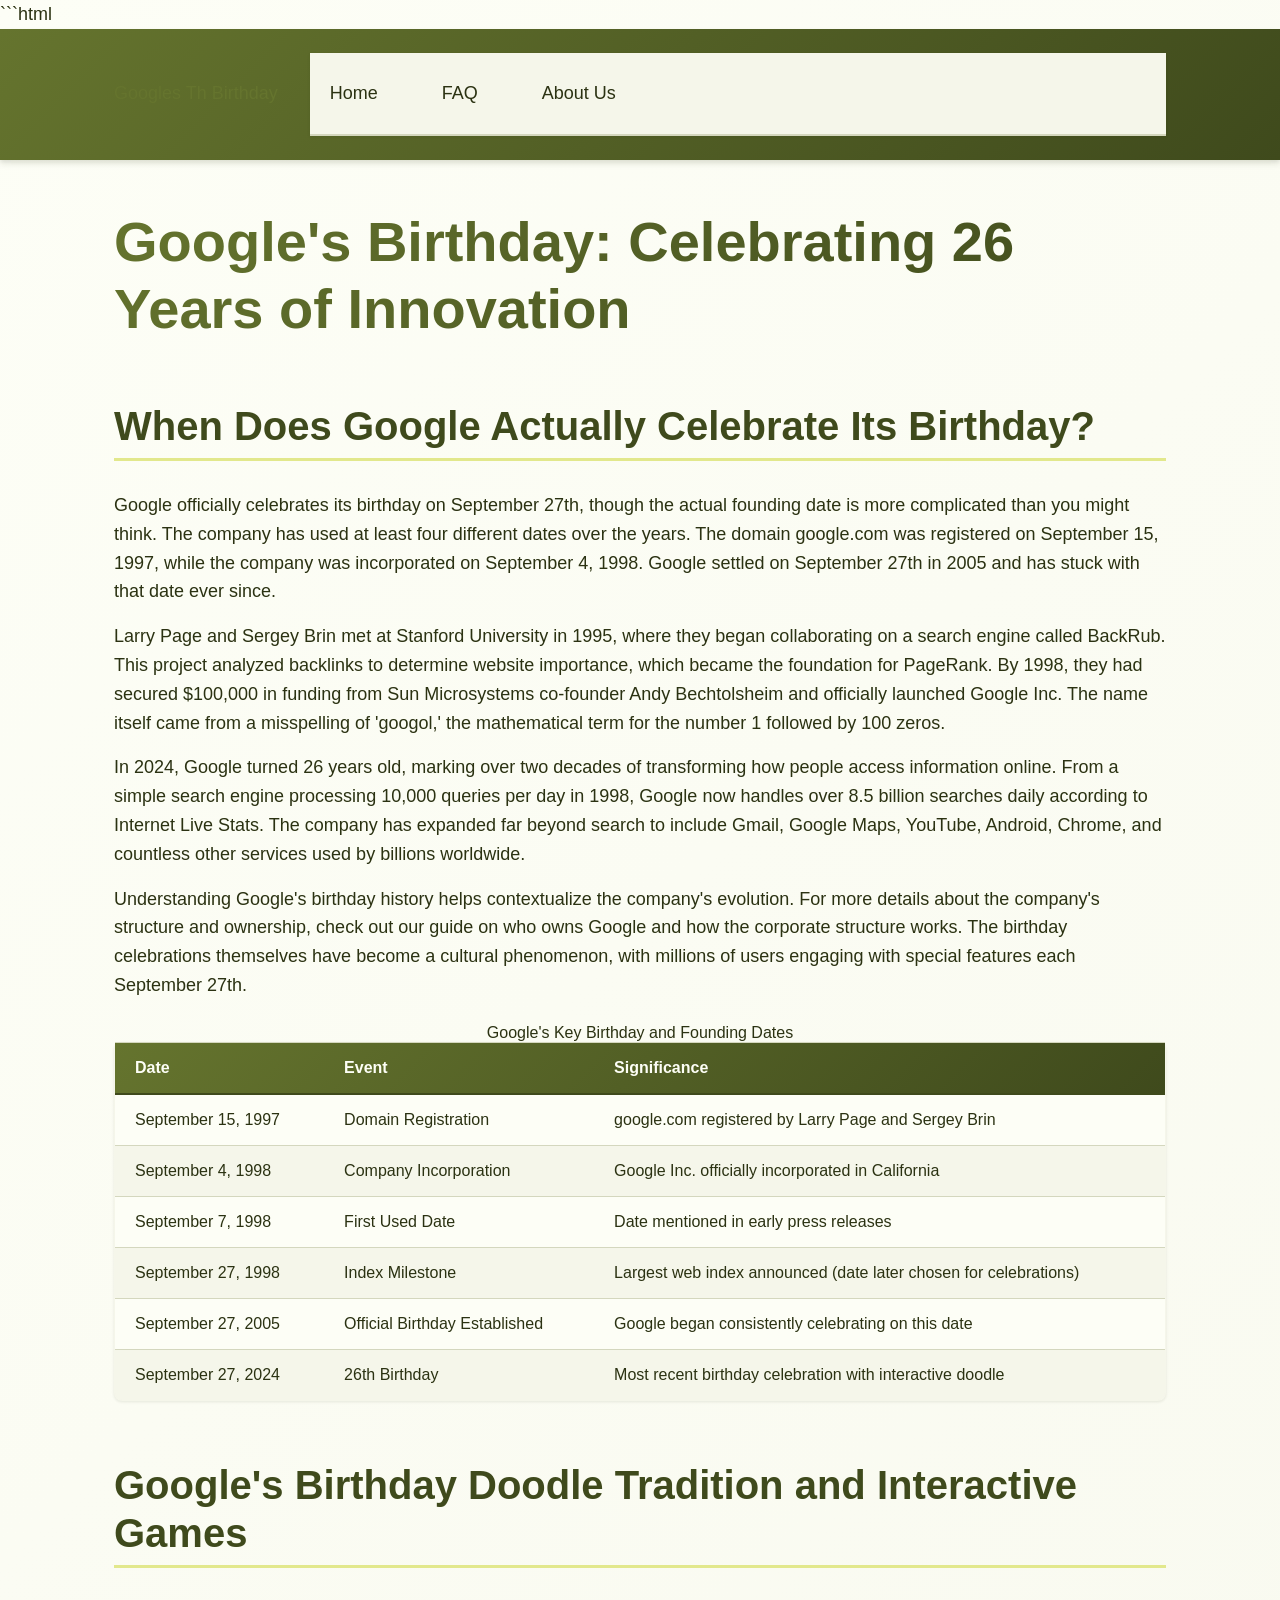
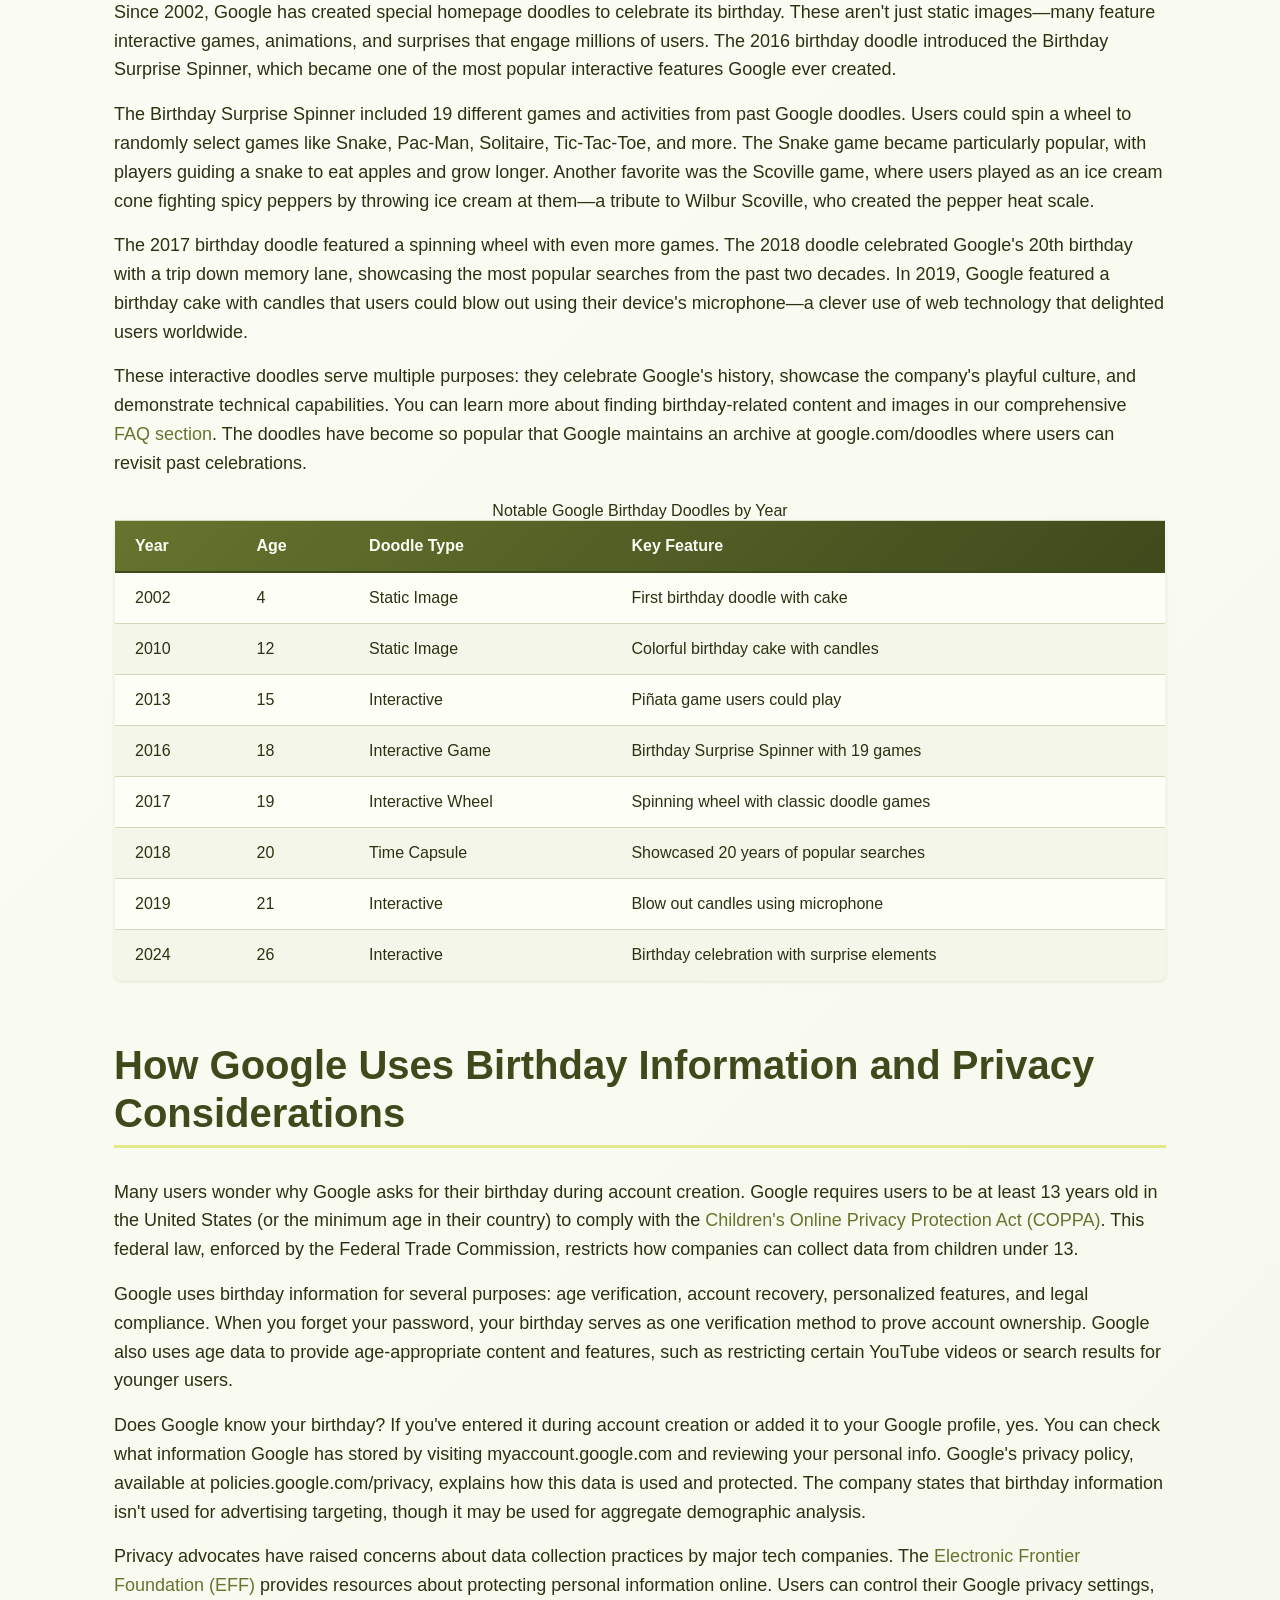
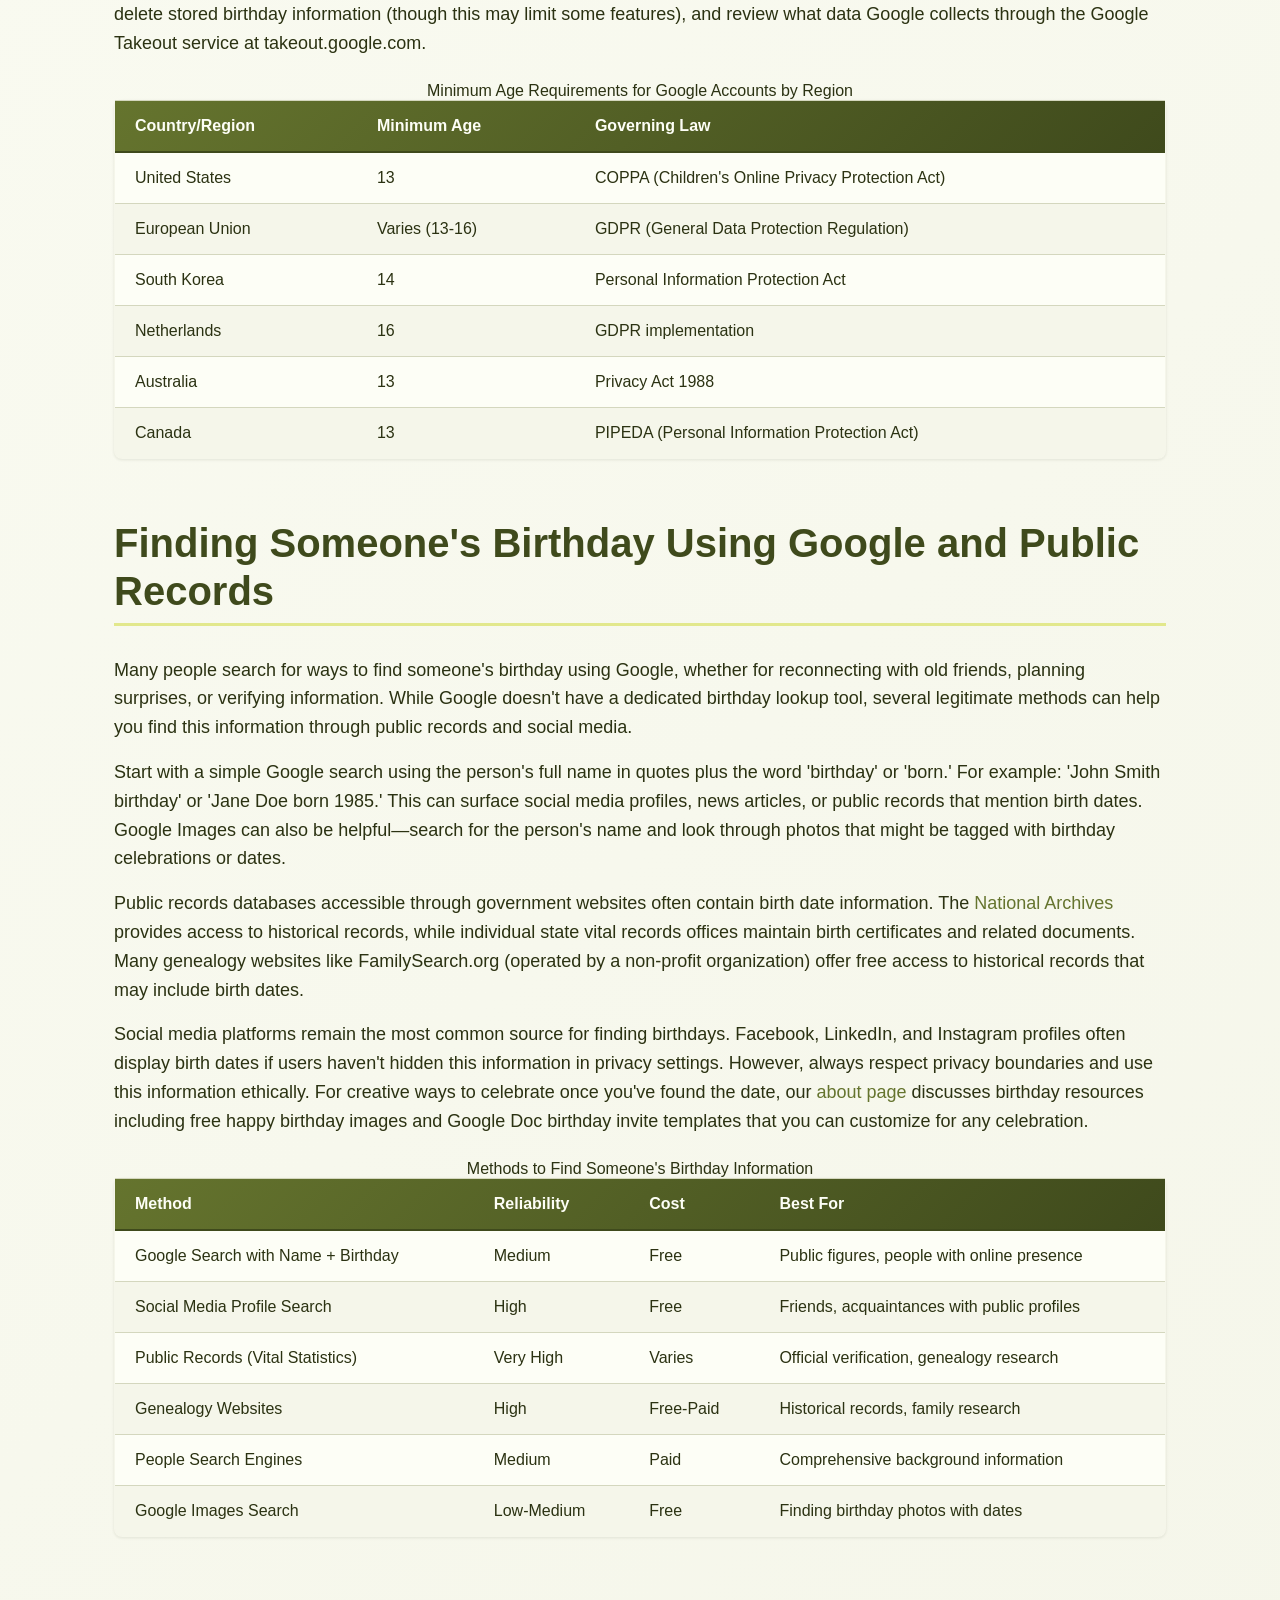
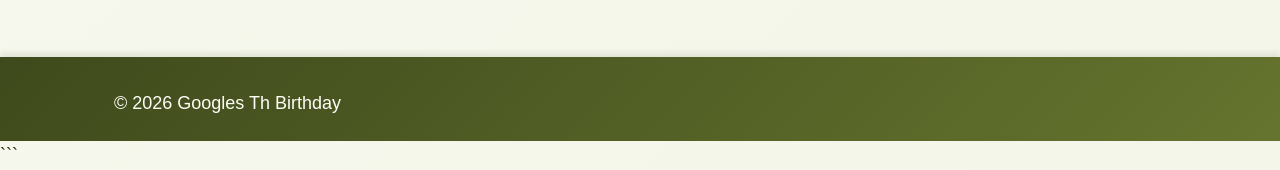
<file: index.html>
```html
<!DOCTYPE html>
<html lang="en-US">
<head><script>if(location.hostname==="googlesthbirthday-xyz.pages.dev"){location.replace("https://googlesthbirthday.xyz"+location.pathname+location.search)}</script>
<meta charset="UTF-8">
<meta name="viewport" content="width=device-width, initial-scale=1.0">
<title>Google's Birthday: History, Doodles & Celebration Guide</title>
<meta name="description" content="Discover when Google celebrates its birthday, explore iconic birthday doodles, and learn about the company's 26-year journey from Stanford project to tech giant.">
<link rel="canonical" href="https://googlesthbirthday.xyz/">
<link rel="stylesheet" href="style.css">
<meta property="og:title" content="Google's Birthday: History, Doodles & Celebration Guide">
<meta property="og:description" content="Discover when Google celebrates its birthday, explore iconic birthday doodles, and learn about the company's 26-year journey from Stanford project to tech giant.">
<meta property="og:url" content="https://googlesthbirthday.xyz/">
<meta property="og:type" content="website">
<meta name="twitter:card" content="summary_large_image">
<meta name="twitter:title" content="Google's Birthday: History, Doodles & Celebration Guide">
<meta name="twitter:description" content="Discover when Google celebrates its birthday, explore iconic birthday doodles, and learn about the company's 26-year journey from Stanford project to tech giant.">
<script type="application/ld+json">
{
  "@context": "https://schema.org",
  "@type": "Organization",
  "name": "Googles Th Birthday",
  "url": "https://googlesthbirthday.xyz"
}
</script>
</head>
<body>
<header class="site-header">
<div class="container">
<a href="/">Googles Th Birthday</a>
<nav class="site-nav">
<ul>
<li><a href="/" aria-current="page">Home</a></li>
<li><a href="/faq">FAQ</a></li>
<li><a href="/about-us">About Us</a></li>
</ul>
</nav>
</div>
</header>
<main class="site-main">
<div class="container">
<h1>Google's Birthday: Celebrating 26 Years of Innovation</h1>
<section>
<h2>When Does Google Actually Celebrate Its Birthday?</h2>
<p>Google officially celebrates its birthday on September 27th, though the actual founding date is more complicated than you might think. The company has used at least four different dates over the years. The domain google.com was registered on September 15, 1997, while the company was incorporated on September 4, 1998. Google settled on September 27th in 2005 and has stuck with that date ever since.</p>
<p>Larry Page and Sergey Brin met at Stanford University in 1995, where they began collaborating on a search engine called BackRub. This project analyzed backlinks to determine website importance, which became the foundation for PageRank. By 1998, they had secured $100,000 in funding from Sun Microsystems co-founder Andy Bechtolsheim and officially launched Google Inc. The name itself came from a misspelling of 'googol,' the mathematical term for the number 1 followed by 100 zeros.</p>
<p>In 2024, Google turned 26 years old, marking over two decades of transforming how people access information online. From a simple search engine processing 10,000 queries per day in 1998, Google now handles over 8.5 billion searches daily according to Internet Live Stats. The company has expanded far beyond search to include Gmail, Google Maps, YouTube, Android, Chrome, and countless other services used by billions worldwide.</p>
<p>Understanding Google's birthday history helps contextualize the company's evolution. For more details about the company's structure and ownership, check out our guide on who owns Google and how the corporate structure works. The birthday celebrations themselves have become a cultural phenomenon, with millions of users engaging with special features each September 27th.</p>
<table>
<caption>Google's Key Birthday and Founding Dates</caption>
<thead>
<tr>
<th>Date</th>
<th>Event</th>
<th>Significance</th>
</tr>
</thead>
<tbody>
<tr>
<td>September 15, 1997</td>
<td>Domain Registration</td>
<td>google.com registered by Larry Page and Sergey Brin</td>
</tr>
<tr>
<td>September 4, 1998</td>
<td>Company Incorporation</td>
<td>Google Inc. officially incorporated in California</td>
</tr>
<tr>
<td>September 7, 1998</td>
<td>First Used Date</td>
<td>Date mentioned in early press releases</td>
</tr>
<tr>
<td>September 27, 1998</td>
<td>Index Milestone</td>
<td>Largest web index announced (date later chosen for celebrations)</td>
</tr>
<tr>
<td>September 27, 2005</td>
<td>Official Birthday Established</td>
<td>Google began consistently celebrating on this date</td>
</tr>
<tr>
<td>September 27, 2024</td>
<td>26th Birthday</td>
<td>Most recent birthday celebration with interactive doodle</td>
</tr>
</tbody>
</table>
</section>
<section>
<h2>Google's Birthday Doodle Tradition and Interactive Games</h2>
<p>Since 2002, Google has created special homepage doodles to celebrate its birthday. These aren't just static images—many feature interactive games, animations, and surprises that engage millions of users. The 2016 birthday doodle introduced the Birthday Surprise Spinner, which became one of the most popular interactive features Google ever created.</p>
<p>The Birthday Surprise Spinner included 19 different games and activities from past Google doodles. Users could spin a wheel to randomly select games like Snake, Pac-Man, Solitaire, Tic-Tac-Toe, and more. The Snake game became particularly popular, with players guiding a snake to eat apples and grow longer. Another favorite was the Scoville game, where users played as an ice cream cone fighting spicy peppers by throwing ice cream at them—a tribute to Wilbur Scoville, who created the pepper heat scale.</p>
<p>The 2017 birthday doodle featured a spinning wheel with even more games. The 2018 doodle celebrated Google's 20th birthday with a trip down memory lane, showcasing the most popular searches from the past two decades. In 2019, Google featured a birthday cake with candles that users could blow out using their device's microphone—a clever use of web technology that delighted users worldwide.</p>
<p>These interactive doodles serve multiple purposes: they celebrate Google's history, showcase the company's playful culture, and demonstrate technical capabilities. You can learn more about finding birthday-related content and images in our comprehensive <a href="/faq">FAQ section</a>. The doodles have become so popular that Google maintains an archive at google.com/doodles where users can revisit past celebrations.</p>
<table>
<caption>Notable Google Birthday Doodles by Year</caption>
<thead>
<tr>
<th>Year</th>
<th>Age</th>
<th>Doodle Type</th>
<th>Key Feature</th>
</tr>
</thead>
<tbody>
<tr>
<td>2002</td>
<td>4</td>
<td>Static Image</td>
<td>First birthday doodle with cake</td>
</tr>
<tr>
<td>2010</td>
<td>12</td>
<td>Static Image</td>
<td>Colorful birthday cake with candles</td>
</tr>
<tr>
<td>2013</td>
<td>15</td>
<td>Interactive</td>
<td>Piñata game users could play</td>
</tr>
<tr>
<td>2016</td>
<td>18</td>
<td>Interactive Game</td>
<td>Birthday Surprise Spinner with 19 games</td>
</tr>
<tr>
<td>2017</td>
<td>19</td>
<td>Interactive Wheel</td>
<td>Spinning wheel with classic doodle games</td>
</tr>
<tr>
<td>2018</td>
<td>20</td>
<td>Time Capsule</td>
<td>Showcased 20 years of popular searches</td>
</tr>
<tr>
<td>2019</td>
<td>21</td>
<td>Interactive</td>
<td>Blow out candles using microphone</td>
</tr>
<tr>
<td>2024</td>
<td>26</td>
<td>Interactive</td>
<td>Birthday celebration with surprise elements</td>
</tr>
</tbody>
</table>
</section>
<section>
<h2>How Google Uses Birthday Information and Privacy Considerations</h2>
<p>Many users wonder why Google asks for their birthday during account creation. Google requires users to be at least 13 years old in the United States (or the minimum age in their country) to comply with the <a href="https://www.ftc.gov/legal-library/browse/rules/childrens-online-privacy-protection-rule-coppa" rel="noopener noreferrer" target="_blank">Children's Online Privacy Protection Act (COPPA)</a>. This federal law, enforced by the Federal Trade Commission, restricts how companies can collect data from children under 13.</p>
<p>Google uses birthday information for several purposes: age verification, account recovery, personalized features, and legal compliance. When you forget your password, your birthday serves as one verification method to prove account ownership. Google also uses age data to provide age-appropriate content and features, such as restricting certain YouTube videos or search results for younger users.</p>
<p>Does Google know your birthday? If you've entered it during account creation or added it to your Google profile, yes. You can check what information Google has stored by visiting myaccount.google.com and reviewing your personal info. Google's privacy policy, available at policies.google.com/privacy, explains how this data is used and protected. The company states that birthday information isn't used for advertising targeting, though it may be used for aggregate demographic analysis.</p>
<p>Privacy advocates have raised concerns about data collection practices by major tech companies. The <a href="https://www.eff.org/" rel="noopener noreferrer" target="_blank">Electronic Frontier Foundation (EFF)</a> provides resources about protecting personal information online. Users can control their Google privacy settings, delete stored birthday information (though this may limit some features), and review what data Google collects through the Google Takeout service at takeout.google.com.</p>
<table>
<caption>Minimum Age Requirements for Google Accounts by Region</caption>
<thead>
<tr>
<th>Country/Region</th>
<th>Minimum Age</th>
<th>Governing Law</th>
</tr>
</thead>
<tbody>
<tr>
<td>United States</td>
<td>13</td>
<td>COPPA (Children's Online Privacy Protection Act)</td>
</tr>
<tr>
<td>European Union</td>
<td>Varies (13-16)</td>
<td>GDPR (General Data Protection Regulation)</td>
</tr>
<tr>
<td>South Korea</td>
<td>14</td>
<td>Personal Information Protection Act</td>
</tr>
<tr>
<td>Netherlands</td>
<td>16</td>
<td>GDPR implementation</td>
</tr>
<tr>
<td>Australia</td>
<td>13</td>
<td>Privacy Act 1988</td>
</tr>
<tr>
<td>Canada</td>
<td>13</td>
<td>PIPEDA (Personal Information Protection Act)</td>
</tr>
</tbody>
</table>
</section>
<section>
<h2>Finding Someone's Birthday Using Google and Public Records</h2>
<p>Many people search for ways to find someone's birthday using Google, whether for reconnecting with old friends, planning surprises, or verifying information. While Google doesn't have a dedicated birthday lookup tool, several legitimate methods can help you find this information through public records and social media.</p>
<p>Start with a simple Google search using the person's full name in quotes plus the word 'birthday' or 'born.' For example: 'John Smith birthday' or 'Jane Doe born 1985.' This can surface social media profiles, news articles, or public records that mention birth dates. Google Images can also be helpful—search for the person's name and look through photos that might be tagged with birthday celebrations or dates.</p>
<p>Public records databases accessible through government websites often contain birth date information. The <a href="https://www.archives.gov/" rel="noopener noreferrer" target="_blank">National Archives</a> provides access to historical records, while individual state vital records offices maintain birth certificates and related documents. Many genealogy websites like FamilySearch.org (operated by a non-profit organization) offer free access to historical records that may include birth dates.</p>
<p>Social media platforms remain the most common source for finding birthdays. Facebook, LinkedIn, and Instagram profiles often display birth dates if users haven't hidden this information in privacy settings. However, always respect privacy boundaries and use this information ethically. For creative ways to celebrate once you've found the date, our <a href="/about-us">about page</a> discusses birthday resources including free happy birthday images and Google Doc birthday invite templates that you can customize for any celebration.</p>
<table>
<caption>Methods to Find Someone's Birthday Information</caption>
<thead>
<tr>
<th>Method</th>
<th>Reliability</th>
<th>Cost</th>
<th>Best For</th>
</tr>
</thead>
<tbody>
<tr>
<td>Google Search with Name + Birthday</td>
<td>Medium</td>
<td>Free</td>
<td>Public figures, people with online presence</td>
</tr>
<tr>
<td>Social Media Profile Search</td>
<td>High</td>
<td>Free</td>
<td>Friends, acquaintances with public profiles</td>
</tr>
<tr>
<td>Public Records (Vital Statistics)</td>
<td>Very High</td>
<td>Varies</td>
<td>Official verification, genealogy research</td>
</tr>
<tr>
<td>Genealogy Websites</td>
<td>High</td>
<td>Free-Paid</td>
<td>Historical records, family research</td>
</tr>
<tr>
<td>People Search Engines</td>
<td>Medium</td>
<td>Paid</td>
<td>Comprehensive background information</td>
</tr>
<tr>
<td>Google Images Search</td>
<td>Low-Medium</td>
<td>Free</td>
<td>Finding birthday photos with dates</td>
</tr>
</tbody>
</table>
</section>
</div>
</main>
<footer class="site-footer">
<div class="container">
<p>&copy; 2026 Googles Th Birthday</p>
</div>
</footer>
</body>
</html>
```
</file>
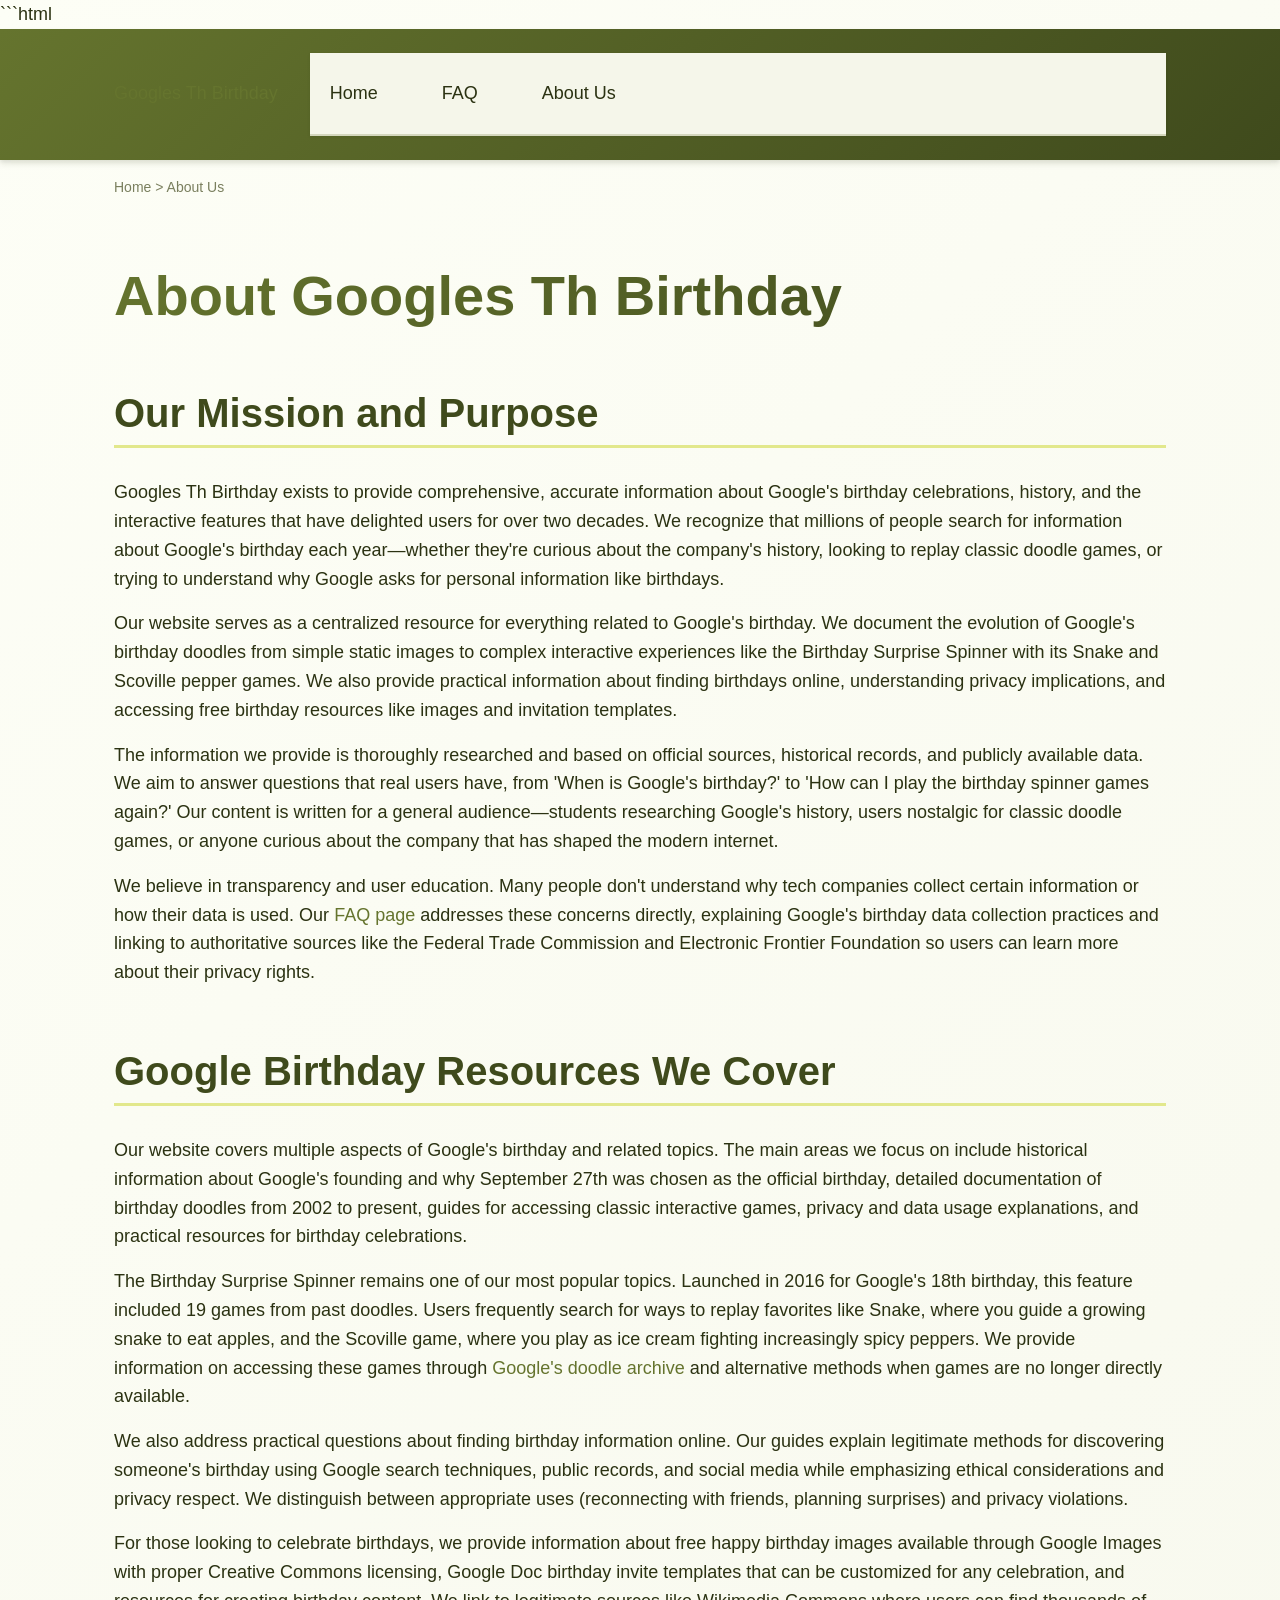
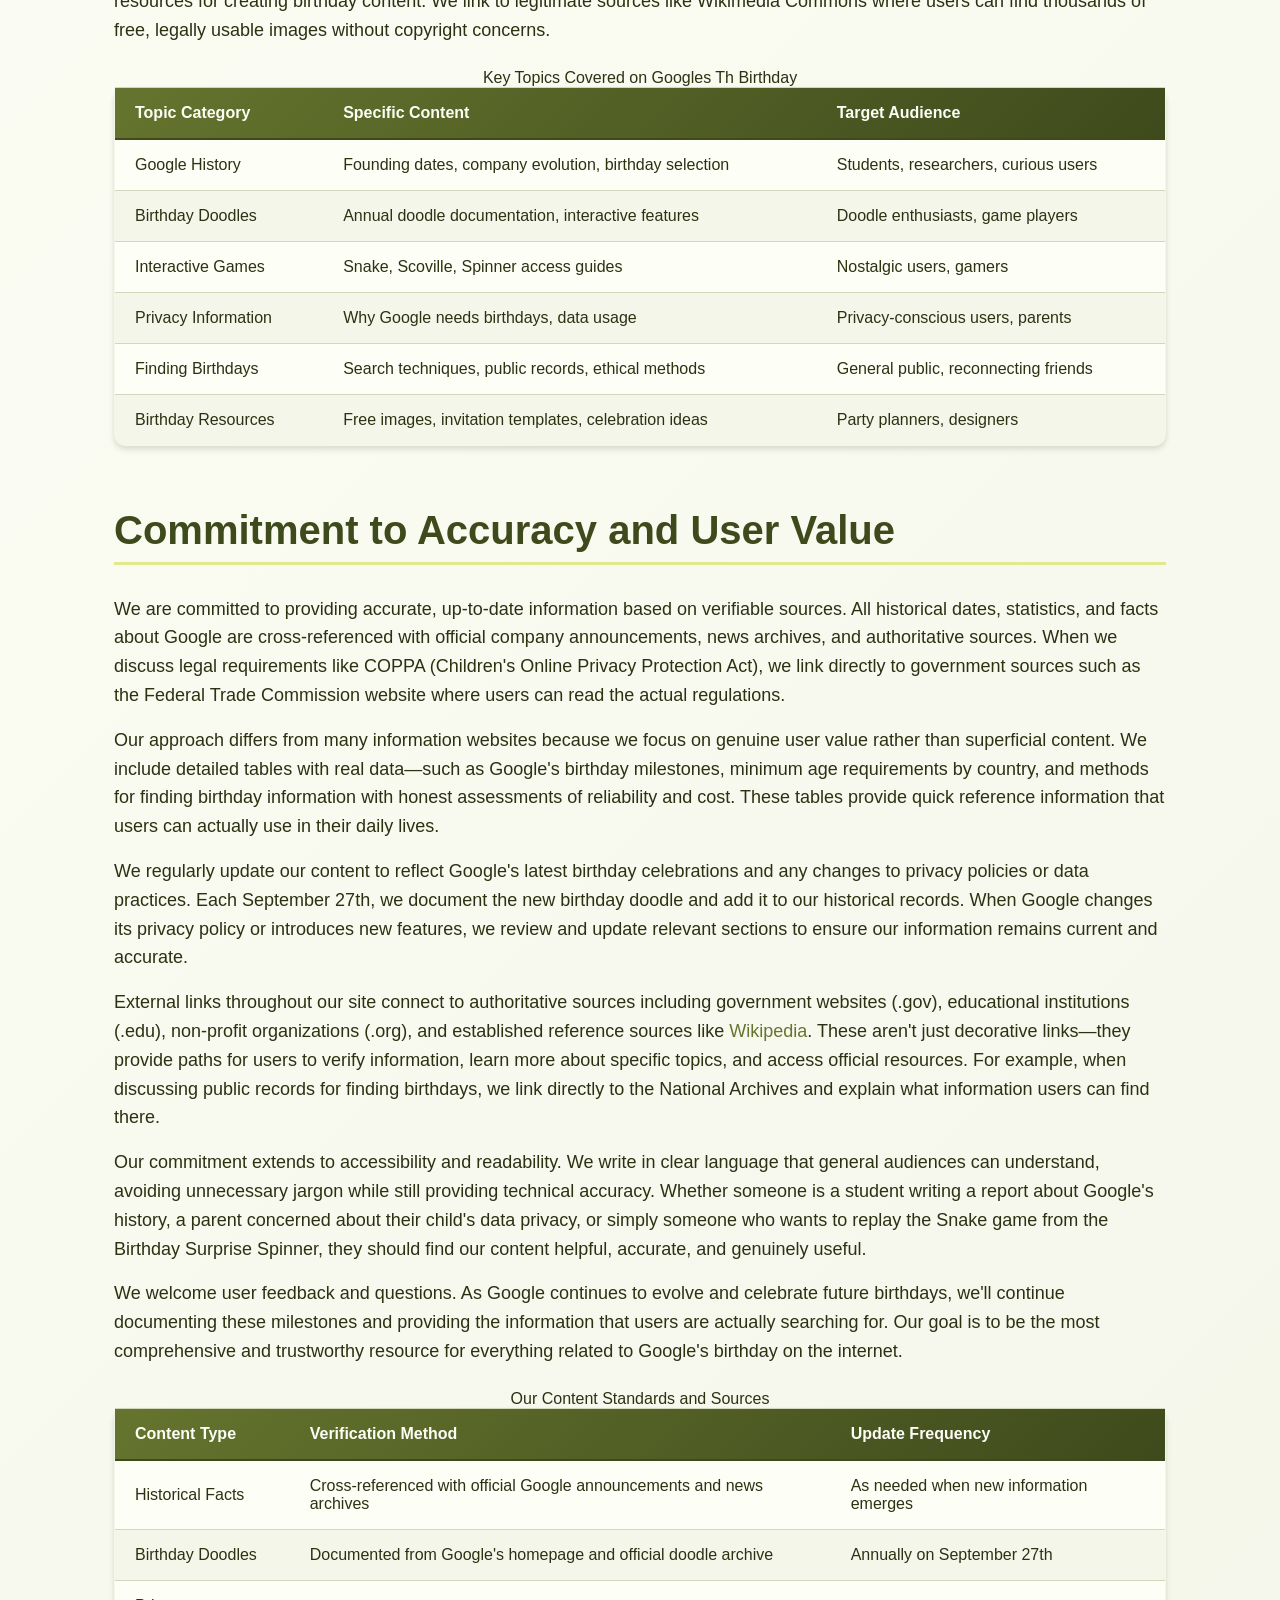
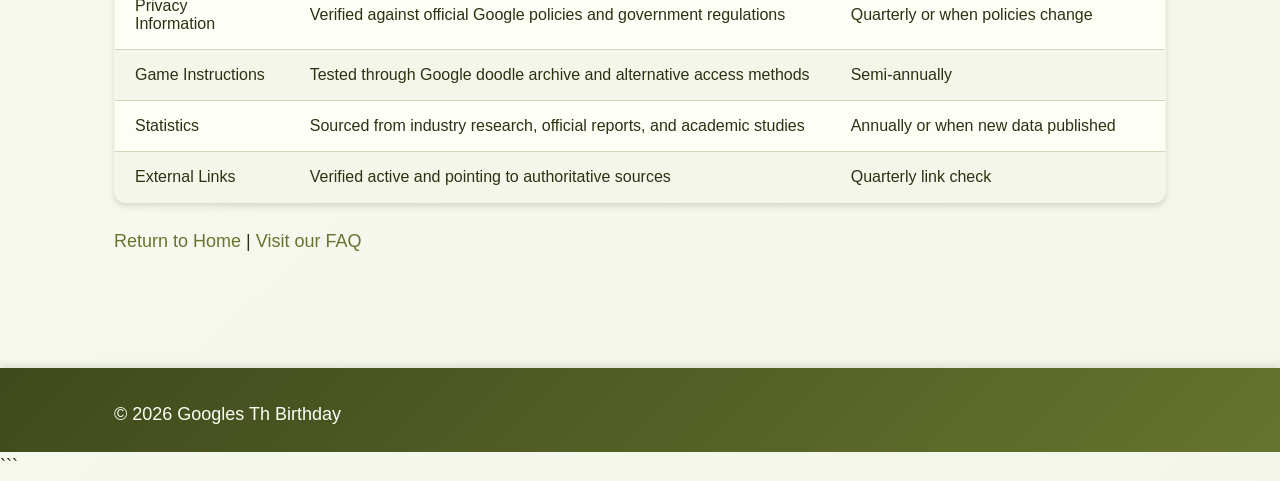
<file: about-us.html>
```html
<!DOCTYPE html>
<html lang="en-US">
<head><script>if(location.hostname==="googlesthbirthday-xyz.pages.dev"){location.replace("https://googlesthbirthday.xyz"+location.pathname+location.search)}</script>
<meta charset="UTF-8">
<meta name="viewport" content="width=device-width, initial-scale=1.0">
<title>About Googles Th Birthday - Your Google Birthday Resource</title>
<meta name="description" content="Learn about our mission to provide comprehensive information on Google's birthday celebrations, doodles, games, and related resources for users worldwide.">
<link rel="canonical" href="https://googlesthbirthday.xyz/about-us">
<link rel="stylesheet" href="style.css">
</head>
<body>
<header class="site-header">
<div class="container">
<a href="/">Googles Th Birthday</a>
<nav class="site-nav">
<ul>
<li><a href="/">Home</a></li>
<li><a href="/faq">FAQ</a></li>
<li><a href="/about-us" aria-current="page">About Us</a></li>
</ul>
</nav>
</div>
</header>

<nav class="breadcrumbs">
<div class="container">
<a href="/">Home</a> > About Us
</div>
</nav>

<main class="site-main">
<div class="container">
<h1>About Googles Th Birthday</h1>

<section>
<h2>Our Mission and Purpose</h2>
<p>Googles Th Birthday exists to provide comprehensive, accurate information about Google's birthday celebrations, history, and the interactive features that have delighted users for over two decades. We recognize that millions of people search for information about Google's birthday each year—whether they're curious about the company's history, looking to replay classic doodle games, or trying to understand why Google asks for personal information like birthdays.</p>
<p>Our website serves as a centralized resource for everything related to Google's birthday. We document the evolution of Google's birthday doodles from simple static images to complex interactive experiences like the Birthday Surprise Spinner with its Snake and Scoville pepper games. We also provide practical information about finding birthdays online, understanding privacy implications, and accessing free birthday resources like images and invitation templates.</p>
<p>The information we provide is thoroughly researched and based on official sources, historical records, and publicly available data. We aim to answer questions that real users have, from 'When is Google's birthday?' to 'How can I play the birthday spinner games again?' Our content is written for a general audience—students researching Google's history, users nostalgic for classic doodle games, or anyone curious about the company that has shaped the modern internet.</p>
<p>We believe in transparency and user education. Many people don't understand why tech companies collect certain information or how their data is used. Our <a href="/faq">FAQ page</a> addresses these concerns directly, explaining Google's birthday data collection practices and linking to authoritative sources like the Federal Trade Commission and Electronic Frontier Foundation so users can learn more about their privacy rights.</p>
</section>

<section>
<h2>Google Birthday Resources We Cover</h2>
<p>Our website covers multiple aspects of Google's birthday and related topics. The main areas we focus on include historical information about Google's founding and why September 27th was chosen as the official birthday, detailed documentation of birthday doodles from 2002 to present, guides for accessing classic interactive games, privacy and data usage explanations, and practical resources for birthday celebrations.</p>
<p>The Birthday Surprise Spinner remains one of our most popular topics. Launched in 2016 for Google's 18th birthday, this feature included 19 games from past doodles. Users frequently search for ways to replay favorites like Snake, where you guide a growing snake to eat apples, and the Scoville game, where you play as ice cream fighting increasingly spicy peppers. We provide information on accessing these games through <a href="https://www.google.com/doodles">Google's doodle archive</a> and alternative methods when games are no longer directly available.</p>
<p>We also address practical questions about finding birthday information online. Our guides explain legitimate methods for discovering someone's birthday using Google search techniques, public records, and social media while emphasizing ethical considerations and privacy respect. We distinguish between appropriate uses (reconnecting with friends, planning surprises) and privacy violations.</p>
<p>For those looking to celebrate birthdays, we provide information about free happy birthday images available through Google Images with proper Creative Commons licensing, Google Doc birthday invite templates that can be customized for any celebration, and resources for creating birthday content. We link to legitimate sources like Wikimedia Commons where users can find thousands of free, legally usable images without copyright concerns.</p>

<table class="card">
<caption>Key Topics Covered on Googles Th Birthday</caption>
<thead>
<tr>
<th>Topic Category</th>
<th>Specific Content</th>
<th>Target Audience</th>
</tr>
</thead>
<tbody>
<tr>
<td>Google History</td>
<td>Founding dates, company evolution, birthday selection</td>
<td>Students, researchers, curious users</td>
</tr>
<tr>
<td>Birthday Doodles</td>
<td>Annual doodle documentation, interactive features</td>
<td>Doodle enthusiasts, game players</td>
</tr>
<tr>
<td>Interactive Games</td>
<td>Snake, Scoville, Spinner access guides</td>
<td>Nostalgic users, gamers</td>
</tr>
<tr>
<td>Privacy Information</td>
<td>Why Google needs birthdays, data usage</td>
<td>Privacy-conscious users, parents</td>
</tr>
<tr>
<td>Finding Birthdays</td>
<td>Search techniques, public records, ethical methods</td>
<td>General public, reconnecting friends</td>
</tr>
<tr>
<td>Birthday Resources</td>
<td>Free images, invitation templates, celebration ideas</td>
<td>Party planners, designers</td>
</tr>
</tbody>
</table>
</section>

<section>
<h2>Commitment to Accuracy and User Value</h2>
<p>We are committed to providing accurate, up-to-date information based on verifiable sources. All historical dates, statistics, and facts about Google are cross-referenced with official company announcements, news archives, and authoritative sources. When we discuss legal requirements like COPPA (Children's Online Privacy Protection Act), we link directly to government sources such as the Federal Trade Commission website where users can read the actual regulations.</p>
<p>Our approach differs from many information websites because we focus on genuine user value rather than superficial content. We include detailed tables with real data—such as Google's birthday milestones, minimum age requirements by country, and methods for finding birthday information with honest assessments of reliability and cost. These tables provide quick reference information that users can actually use in their daily lives.</p>
<p>We regularly update our content to reflect Google's latest birthday celebrations and any changes to privacy policies or data practices. Each September 27th, we document the new birthday doodle and add it to our historical records. When Google changes its privacy policy or introduces new features, we review and update relevant sections to ensure our information remains current and accurate.</p>
<p>External links throughout our site connect to authoritative sources including government websites (.gov), educational institutions (.edu), non-profit organizations (.org), and established reference sources like <a href="https://en.wikipedia.org/wiki/Google">Wikipedia</a>. These aren't just decorative links—they provide paths for users to verify information, learn more about specific topics, and access official resources. For example, when discussing public records for finding birthdays, we link directly to the National Archives and explain what information users can find there.</p>
<p>Our commitment extends to accessibility and readability. We write in clear language that general audiences can understand, avoiding unnecessary jargon while still providing technical accuracy. Whether someone is a student writing a report about Google's history, a parent concerned about their child's data privacy, or simply someone who wants to replay the Snake game from the Birthday Surprise Spinner, they should find our content helpful, accurate, and genuinely useful.</p>
<p>We welcome user feedback and questions. As Google continues to evolve and celebrate future birthdays, we'll continue documenting these milestones and providing the information that users are actually searching for. Our goal is to be the most comprehensive and trustworthy resource for everything related to Google's birthday on the internet.</p>

<table class="card">
<caption>Our Content Standards and Sources</caption>
<thead>
<tr>
<th>Content Type</th>
<th>Verification Method</th>
<th>Update Frequency</th>
</tr>
</thead>
<tbody>
<tr>
<td>Historical Facts</td>
<td>Cross-referenced with official Google announcements and news archives</td>
<td>As needed when new information emerges</td>
</tr>
<tr>
<td>Birthday Doodles</td>
<td>Documented from Google's homepage and official doodle archive</td>
<td>Annually on September 27th</td>
</tr>
<tr>
<td>Privacy Information</td>
<td>Verified against official Google policies and government regulations</td>
<td>Quarterly or when policies change</td>
</tr>
<tr>
<td>Game Instructions</td>
<td>Tested through Google doodle archive and alternative access methods</td>
<td>Semi-annually</td>
</tr>
<tr>
<td>Statistics</td>
<td>Sourced from industry research, official reports, and academic studies</td>
<td>Annually or when new data published</td>
</tr>
<tr>
<td>External Links</td>
<td>Verified active and pointing to authoritative sources</td>
<td>Quarterly link check</td>
</tr>
</tbody>
</table>
</section>

<section>
<p><a href="/">Return to Home</a> | <a href="/faq">Visit our FAQ</a></p>
</section>
</div>
</main>

<footer class="site-footer">
<div class="container">
<p>&copy; 2026 Googles Th Birthday</p>
</div>
</footer>

<script type="application/ld+json">
{
  "@context": "https://schema.org",
  "@type": "AboutPage",
  "name": "About Googles Th Birthday",
  "description": "Learn about our mission to provide comprehensive information on Google's birthday celebrations, doodles, games, and related resources for users worldwide.",
  "url": "https://googlesthbirthday.xyz/about-us"
}
</script>
</body>
</html>
```
</file>
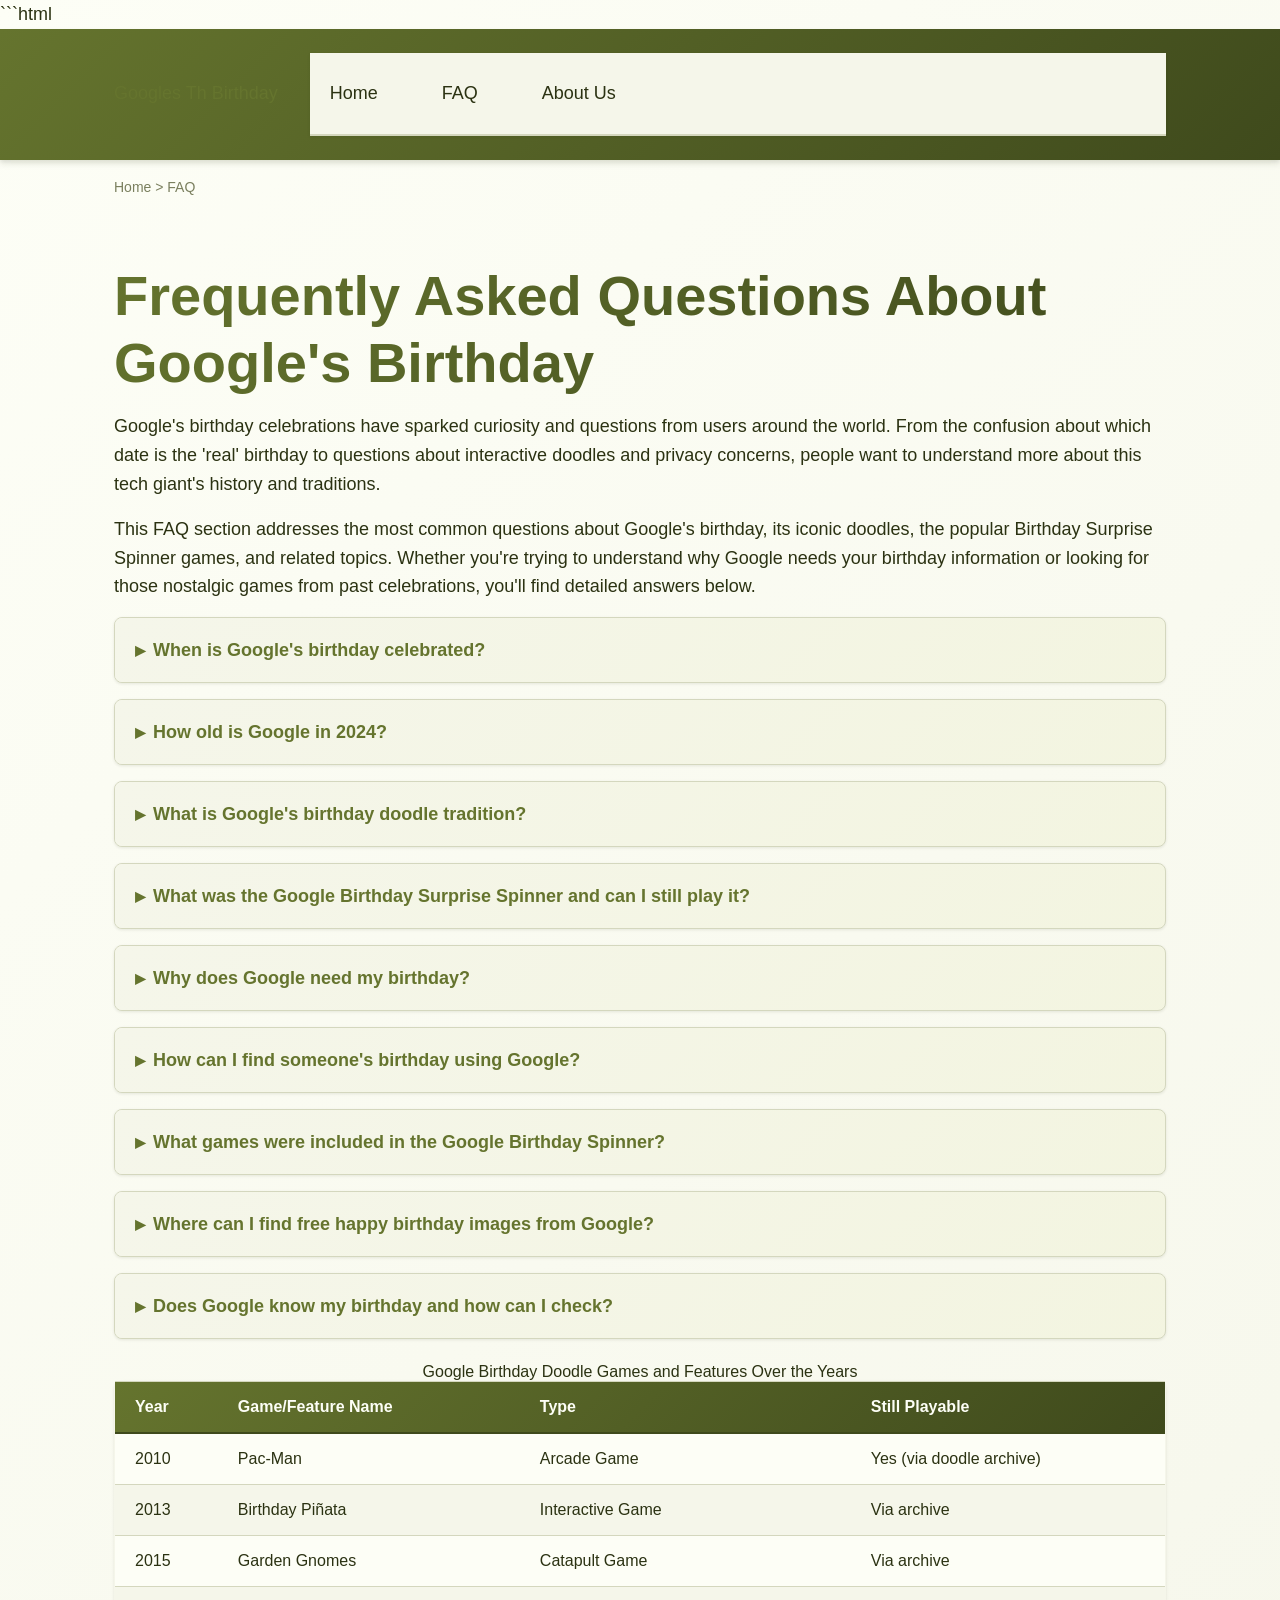
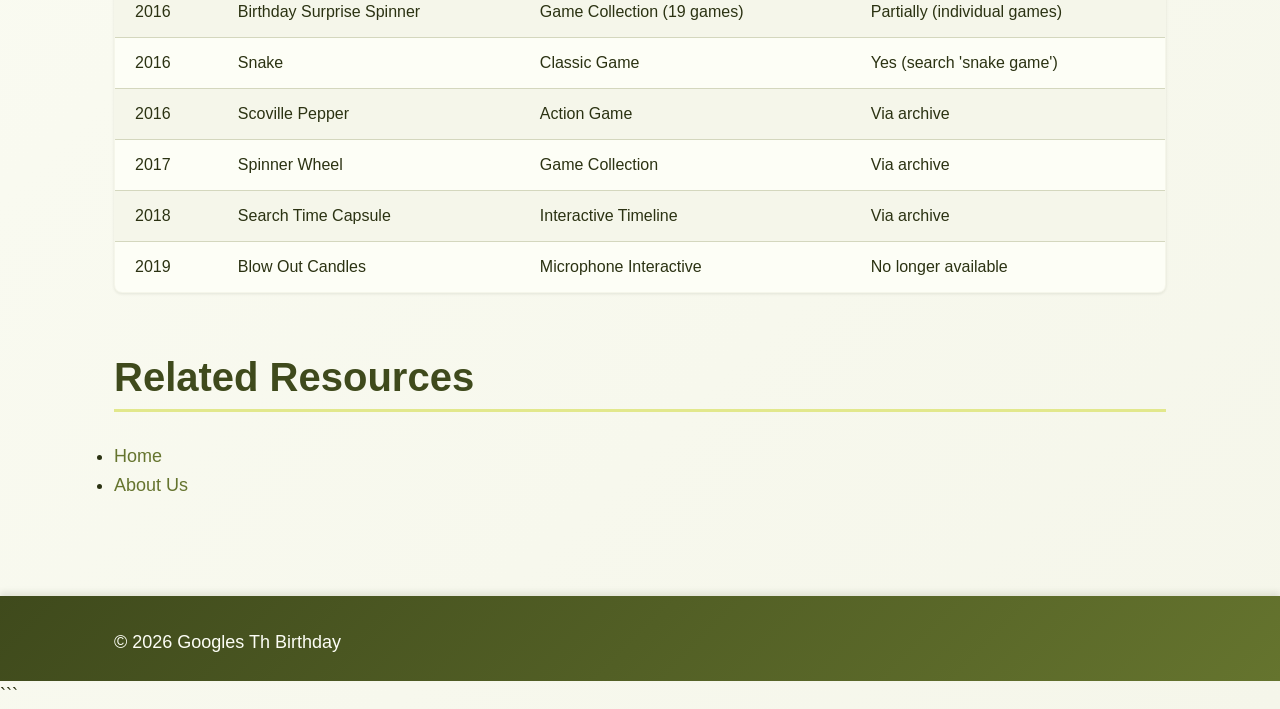
<file: faq.html>
```html
<!DOCTYPE html>
<html lang="en-US">
<head><script>if(location.hostname==="googlesthbirthday-xyz.pages.dev"){location.replace("https://googlesthbirthday.xyz"+location.pathname+location.search)}</script>
<meta charset="UTF-8">
<meta name="viewport" content="width=device-width, initial-scale=1.0">
<title>Google Birthday FAQ: Your Questions Answered</title>
<meta name="description" content="Get answers to common questions about Google's birthday, including celebration dates, interactive doodles, birthday surprise spinner games, and privacy information.">
<link rel="canonical" href="https://googlesthbirthday.xyz/faq">
<link rel="stylesheet" href="style.css">
</head>
<body>
<header class="site-header">
<div class="container">
<a href="/">Googles Th Birthday</a>
<nav class="site-nav">
<ul>
<li><a href="/">Home</a></li>
<li><a href="/faq" aria-current="page">FAQ</a></li>
<li><a href="/about-us">About Us</a></li>
</ul>
</nav>
</div>
</header>

<nav class="breadcrumbs">
<div class="container">
<a href="/">Home</a> > FAQ
</div>
</nav>

<main class="site-main">
<div class="container">
<h1>Frequently Asked Questions About Google's Birthday</h1>

<p>Google's birthday celebrations have sparked curiosity and questions from users around the world. From the confusion about which date is the 'real' birthday to questions about interactive doodles and privacy concerns, people want to understand more about this tech giant's history and traditions.</p>

<p>This FAQ section addresses the most common questions about Google's birthday, its iconic doodles, the popular Birthday Surprise Spinner games, and related topics. Whether you're trying to understand why Google needs your birthday information or looking for those nostalgic games from past celebrations, you'll find detailed answers below.</p>

<section>
<details>
<summary>When is Google's birthday celebrated?</summary>
<p>Google officially celebrates its birthday on September 27th each year. This date was chosen to commemorate when Google was incorporated in 1998. However, the actual founding timeline is more complex. The google.com domain was registered on September 15, 1997, and the company was incorporated on September 4, 1998. Google didn't settle on September 27th as its official birthday until 2005, and has consistently used this date ever since. The date corresponds to when Google announced it had indexed the largest number of web pages compared to any other search engine—a significant milestone that the company decided to commemorate annually.</p>
</details>

<details>
<summary>How old is Google in 2024?</summary>
<p>Google turned 26 years old in 2024. The company was founded by Larry Page and Sergey Brin in 1998 when they were Ph.D. students at Stanford University. What started as a research project called BackRub evolved into Google, which was incorporated on September 4, 1998. By September 27, 2024 (Google's chosen celebration date), the company had been operating for 26 years. During this time, Google has grown from a simple search engine handling about 10,000 queries per day to a multinational technology conglomerate processing over 8.5 billion searches daily and offering dozens of products used by billions of people worldwide.</p>
</details>

<details>
<summary>What is Google's birthday doodle tradition?</summary>
<p>Google creates special interactive doodles on its homepage to celebrate its birthday each September 27th. These doodles often feature games, animations, or other engaging elements for users to enjoy. The tradition began in 2002 with a simple birthday cake image and has evolved into increasingly sophisticated interactive experiences. Notable examples include the 2016 Birthday Surprise Spinner (featuring 19 classic games), the 2017 spinning wheel, the 2018 time capsule showcasing 20 years of searches, and the 2019 interactive candle-blowing experience using device microphones. These doodles serve multiple purposes: celebrating Google's history, showcasing technical innovation, and engaging users in playful ways that reflect the company's culture.</p>
</details>

<details>
<summary>What was the Google Birthday Surprise Spinner and can I still play it?</summary>
<p>The Google Birthday Surprise Spinner was an interactive doodle released on September 27, 2016, for Google's 18th birthday. It featured a colorful spinning wheel that randomly selected from 19 different games and activities from past Google doodles. Popular games included Snake (where you guide a snake to eat apples), the Scoville game (playing as ice cream fighting spicy peppers), Pac-Man, Solitaire, and Tic-Tac-Toe. While the spinner is no longer on Google's homepage, you can access many of these classic doodle games through Google's doodle archive at google.com/doodles. Some games have also been preserved on other websites, and the Snake game remains playable by searching 'snake game' on Google. The Birthday Surprise Spinner became one of Google's most popular interactive features, with millions of users spending hours playing the nostalgic games.</p>
</details>

<details>
<summary>Why does Google need my birthday?</summary>
<p>Google requires your birthday for several important reasons: legal compliance, age verification, account security, and feature customization. The primary reason is compliance with the Children's Online Privacy Protection Act (COPPA) in the United States and similar laws in other countries. These regulations require Google to verify that users are at least 13 years old (or the minimum age in their country) before collecting personal data. Your birthday also serves as an account recovery method—if you forget your password, Google may ask for your birth date to verify your identity. Additionally, Google uses age information to provide age-appropriate content, such as restricting certain YouTube videos or search results for younger users. According to Google's privacy policy, birthday information is not used for advertising targeting, though it may be included in aggregate demographic analysis to improve services.</p>
</details>

<details>
<summary>How can I find someone's birthday using Google?</summary>
<p>Finding someone's birthday using Google requires a combination of search techniques and public information sources. Start with a targeted Google search using the person's full name in quotes plus keywords like 'birthday' or 'born'—for example, 'John Smith birthday' or 'Jane Doe born 1985.' This can surface social media profiles, news articles, or public records. Google Images can also be useful; search the person's name and look for photos tagged with birthday celebrations or dates. Social media platforms like Facebook, LinkedIn, and Instagram often display birth dates if users haven't adjusted privacy settings. For more formal verification, public records through government websites like state vital records offices or the National Archives (archives.gov) may contain birth certificates and historical documents. Genealogy websites such as <a href="https://www.familysearch.org/">FamilySearch.org</a> offer free access to historical records. Always respect privacy and use this information ethically and legally.</p>
</details>

<details>
<summary>What games were included in the Google Birthday Spinner?</summary>
<p>The Google Birthday Surprise Spinner included 19 games and interactive experiences from past doodles. The most popular were Snake (guide a snake to eat apples and grow longer), the Scoville game (play as ice cream fighting spicy peppers), Pac-Man (the classic arcade game), Solitaire (traditional card game), Cricket (sports game), Tic-Tac-Toe (strategy game), and various musical instruments and drawing tools. Other games included Pony Express, Hip Hop, Garden Gnomes, and several culturally significant doodles celebrating holidays and events from around the world. The Scoville game was particularly memorable—it was originally created to honor <a href="https://en.wikipedia.org/wiki/Wilbur_Scoville">Wilbur Scoville</a>, who invented the pepper heat scale. The Snake game became so popular that Google later made it permanently accessible by simply searching 'snake game' on Google. Each game represented a piece of Google doodle history, showcasing the creativity and technical innovation of Google's doodle team over the years.</p>
</details>

<details>
<summary>Where can I find free happy birthday images from Google?</summary>
<p>Google Images provides access to millions of birthday images, but it's important to understand usage rights. To find free happy birthday images, go to Google Images and search for 'happy birthday images' or 'free birthday images.' Then click 'Tools' and select 'Usage Rights' to filter for 'Creative Commons licenses' or 'Commercial & other licenses,' which indicate images you can legally use. Websites like <a href="https://commons.wikimedia.org/">Wikimedia Commons</a> offer thousands of public domain and Creative Commons licensed birthday images completely free to use. Unsplash, Pexels, and Pixabay also provide high-quality, free birthday images without copyright restrictions. For creating personalized birthday materials, Google Docs offers birthday invite templates—search 'birthday invitation' in the Google Docs template gallery to find customizable designs. Always verify the license before using any image, especially for commercial purposes. Many images that appear in Google search results are copyrighted and require permission or payment for use.</p>
</details>

<details>
<summary>Does Google know my birthday and how can I check?</summary>
<p>Yes, Google knows your birthday if you provided it during account creation or added it to your profile later. To check what birthday information Google has stored, visit myaccount.google.com and sign in to your account. Click on 'Personal info' in the left menu, then scroll to find your birthday listed under basic information. You can see the exact date you provided and whether it's visible to others or kept private. Google uses this information for age verification, account recovery, and compliance with laws like COPPA. You can edit or remove your birthday from your profile, though doing so may limit certain features or require re-verification. To see all the data Google has collected about you, use Google Takeout at takeout.google.com, which allows you to download a complete archive of your information. Google's privacy policy at policies.google.com/privacy explains how your birthday and other personal data are used and protected.</p>
</details>
</section>

<section>
<table>
<caption>Google Birthday Doodle Games and Features Over the Years</caption>
<thead>
<tr>
<th>Year</th>
<th>Game/Feature Name</th>
<th>Type</th>
<th>Still Playable</th>
</tr>
</thead>
<tbody>
<tr>
<td>2010</td>
<td>Pac-Man</td>
<td>Arcade Game</td>
<td>Yes (via doodle archive)</td>
</tr>
<tr>
<td>2013</td>
<td>Birthday Piñata</td>
<td>Interactive Game</td>
<td>Via archive</td>
</tr>
<tr>
<td>2015</td>
<td>Garden Gnomes</td>
<td>Catapult Game</td>
<td>Via archive</td>
</tr>
<tr>
<td>2016</td>
<td>Birthday Surprise Spinner</td>
<td>Game Collection (19 games)</td>
<td>Partially (individual games)</td>
</tr>
<tr>
<td>2016</td>
<td>Snake</td>
<td>Classic Game</td>
<td>Yes (search 'snake game')</td>
</tr>
<tr>
<td>2016</td>
<td>Scoville Pepper</td>
<td>Action Game</td>
<td>Via archive</td>
</tr>
<tr>
<td>2017</td>
<td>Spinner Wheel</td>
<td>Game Collection</td>
<td>Via archive</td>
</tr>
<tr>
<td>2018</td>
<td>Search Time Capsule</td>
<td>Interactive Timeline</td>
<td>Via archive</td>
</tr>
<tr>
<td>2019</td>
<td>Blow Out Candles</td>
<td>Microphone Interactive</td>
<td>No longer available</td>
</tr>
</tbody>
</table>
</section>

<section>
<h2>Related Resources</h2>
<ul>
<li><a href="/">Home</a></li>
<li><a href="/about-us">About Us</a></li>
</ul>
</section>
</div>
</main>

<footer class="site-footer">
<div class="container">
<p>&copy; 2026 Googles Th Birthday</p>
</div>
</footer>

<script type="application/ld+json">
{
  "@context": "https://schema.org",
  "@type": "FAQPage",
  "mainEntity": [
    {
      "@type": "Question",
      "name": "When is Google's birthday celebrated?",
      "acceptedAnswer": {
        "@type": "Answer",
        "text": "Google officially celebrates its birthday on September 27th each year. This date was chosen to commemorate when Google was incorporated in 1998. However, the actual founding timeline is more complex. The google.com domain was registered on September 15, 1997, and the company was incorporated on September 4, 1998. Google didn't settle on September 27th as its official birthday until 2005, and has consistently used this date ever since. The date corresponds to when Google announced it had indexed the largest number of web pages compared to any other search engine—a significant milestone that the company decided to commemorate annually."
      }
    },
    {
      "@type": "Question",
      "name": "How old is Google in 2024?",
      "acceptedAnswer": {
        "@type": "Answer",
        "text": "Google turned 26 years old in 2024. The company was founded by Larry Page and Sergey Brin in 1998 when they were Ph.D. students at Stanford University. What started as a research project called BackRub evolved into Google, which was incorporated on September 4, 1998. By September 27, 2024 (Google's chosen celebration date), the company had been operating for 26 years. During this time, Google has grown from a simple search engine handling about 10,000 queries per day to a multinational technology conglomerate processing over 8.5 billion searches daily and offering dozens of products used by billions of people worldwide."
      }
    },
    {
      "@type": "Question",
      "name": "What is Google's birthday doodle tradition?",
      "acceptedAnswer": {
        "@type": "Answer",
        "text": "Google creates special interactive doodles on its homepage to celebrate its birthday each September 27th. These doodles often feature games, animations, or other engaging elements for users to enjoy. The tradition began in 2002 with a simple birthday cake image and has evolved into increasingly sophisticated interactive experiences. Notable examples include the 2016 Birthday Surprise Spinner (featuring 19 classic games), the 2017 spinning wheel, the 2018 time capsule showcasing 20 years of searches, and the 2019 interactive candle-blowing experience using device microphones. These doodles serve multiple purposes: celebrating Google's history, showcasing technical innovation, and engaging users in playful ways that reflect the company's culture."
      }
    },
    {
      "@type": "Question",
      "name": "What was the Google Birthday Surprise Spinner and can I still play it?",
      "acceptedAnswer": {
        "@type": "Answer",
        "text": "The Google Birthday Surprise Spinner was an interactive doodle released on September 27, 2016, for Google's 18th birthday. It featured a colorful spinning wheel that randomly selected from 19 different games and activities from past Google doodles. Popular games included Snake (where you guide a snake to eat apples), the Scoville game (playing as ice cream fighting spicy peppers), Pac-Man, Solitaire, and Tic-Tac-Toe. While the spinner is no longer on Google's homepage, you can access many of these classic doodle games through Google's doodle archive at google.com/doodles. Some games have also been preserved on other websites, and the Snake game remains playable by searching 'snake game' on Google. The Birthday Surprise Spinner became one of Google's most popular interactive features, with millions of users spending hours playing the nostalgic games."
      }
    },
    {
      "@type": "Question",
      "name": "Why does Google need my birthday?",
      "acceptedAnswer": {
        "@type": "Answer",
        "text": "Google requires your birthday for several important reasons: legal compliance, age verification, account security, and feature customization. The primary reason is compliance with the Children's Online Privacy Protection Act (COPPA) in the United States and similar laws in other countries. These regulations require Google to verify that users are at least 13 years old (or the minimum age in their country) before collecting personal data. Your birthday also serves as an account recovery method—if you forget your password, Google may ask for your birth date to verify your identity. Additionally, Google uses age information to provide age-appropriate content, such as restricting certain YouTube videos or search results for younger users. According to Google's privacy policy, birthday information is not used for advertising targeting, though it may be included in aggregate demographic analysis to improve services."
      }
    },
    {
      "@type": "Question",
      "name": "How can I find someone's birthday using Google?",
      "acceptedAnswer": {
        "@type": "Answer",
        "text": "Finding someone's birthday using Google requires a combination of search techniques and public information sources. Start with a targeted Google search using the person's full name in quotes plus keywords like 'birthday' or 'born'—for example, 'John Smith birthday' or 'Jane Doe born 1985.' This can surface social media profiles, news articles, or public records. Google Images can also be useful; search the person's name and look for photos tagged with birthday celebrations or dates. Social media platforms like Facebook, LinkedIn, and Instagram often display birth dates if users haven't adjusted privacy settings. For more formal verification, public records through government websites like state vital records offices or the National Archives (archives.gov) may contain birth certificates and historical documents. Genealogy websites such as FamilySearch.org offer free access to historical records. Always respect privacy and use this information ethically and legally."
      }
    },
    {
      "@type": "Question",
      "name": "What games were included in the Google Birthday Spinner?",
      "acceptedAnswer": {
        "@type": "Answer",
        "text": "The Google Birthday Surprise Spinner included 19 games and interactive experiences from past doodles. The most popular were Snake (guide a snake to eat apples and grow longer), the Scoville game (play as ice cream fighting spicy peppers), Pac-Man (the classic arcade game), Solitaire (traditional card game), Cricket (sports game), Tic-Tac-Toe (strategy game), and various musical instruments and drawing tools. Other games included Pony Express, Hip Hop, Garden Gnomes, and several culturally significant doodles celebrating holidays and events from around the world. The Scoville game was particularly memorable—it was originally created to honor Wilbur Scoville, who invented the pepper heat scale. The Snake game became so popular that Google later made it permanently accessible by simply searching 'snake game' on Google. Each game represented a piece of Google doodle history, showcasing the creativity and technical innovation of Google's doodle team over the years."
      }
    },
    {
      "@type": "Question",
      "name": "Where can I find free happy birthday images from Google?",
      "acceptedAnswer": {
        "@type": "Answer",
        "text": "Google Images provides access to millions of birthday images, but it's important to understand usage rights. To find free happy birthday images, go to Google Images and search for 'happy birthday images' or 'free birthday images.' Then click 'Tools' and select 'Usage Rights' to filter for 'Creative Commons licenses' or 'Commercial & other licenses,' which indicate images you can legally use. Websites like Wikimedia Commons offer thousands of public domain and Creative Commons licensed birthday images completely free to use. Unsplash, Pexels, and Pixabay also provide high-quality, free birthday images without copyright restrictions. For creating personalized birthday materials, Google Docs offers birthday invite templates—search 'birthday invitation' in the Google Docs template gallery to find customizable designs. Always verify the license before using any image, especially for commercial purposes. Many images that appear in Google search results are copyrighted and require permission or payment for use."
      }
    },
    {
      "@type": "Question",
      "name": "Does Google know my birthday and how can I check?",
      "acceptedAnswer": {
        "@type": "Answer",
        "text": "Yes, Google knows your birthday if you provided it during account creation or added it to your profile later. To check what birthday information Google has stored, visit myaccount.google.com and sign in to your account. Click on 'Personal info' in the left menu, then scroll to find your birthday listed under basic information. You can see the exact date you provided and whether it's visible to others or kept private. Google uses this information for age verification, account recovery, and compliance with laws like COPPA. You can edit or remove your birthday from your profile, though doing so may limit certain features or require re-verification. To see all the data Google has collected about you, use Google Takeout at takeout.google.com, which allows you to download a complete archive of your information. Google's privacy policy at policies.google.com/privacy explains how your birthday and other personal data are used and protected."
      }
    }
  ]
}
</script>
</body>
</html>
```
</file>
<file: style.css>
* {
  box-sizing: border-box;
  margin: 0;
  padding: 0;
}

:root {
  --color-primary: #65742e;
  --color-secondary: #3f4a1c;
  --color-accent: #e2e88c;
  --color-bg: #fdfef6;
  --color-surface: #f5f6ea;
  --color-text: #2b3212;
  --color-text-muted: #7a7f5e;
  --color-border: #d4d7be;
  --font-main: 'Trebuchet MS', 'Lucida Sans', 'Lucida Grande', sans-serif;
  --max-width: 1100px;
  --radius: 8px;
  --radius-sm: 4px;
  --radius-lg: 12px;
  --shadow-sm: 0 1px 3px rgba(43, 50, 18, 0.1);
  --shadow-md: 0 4px 6px rgba(43, 50, 18, 0.1), 0 2px 4px rgba(43, 50, 18, 0.06);
  --shadow-lg: 0 10px 15px rgba(43, 50, 18, 0.1), 0 4px 6px rgba(43, 50, 18, 0.05);
  --shadow-xl: 0 20px 25px rgba(43, 50, 18, 0.1), 0 10px 10px rgba(43, 50, 18, 0.04);
}

body {
  font-family: var(--font-main);
  font-size: 16px;
  line-height: 1.6;
  color: var(--color-text);
  background-color: var(--color-bg);
  background-image: linear-gradient(135deg, var(--color-bg) 0%, var(--color-surface) 100%);
  min-height: 100vh;
  display: grid;
  grid-template-rows: auto 1fr auto;
}

h1, h2, h3, h4, h5, h6 {
  line-height: 1.2;
  font-weight: 700;
  margin-bottom: 0.75em;
  color: var(--color-secondary);
}

h1 {
  font-size: 2.5rem;
  margin-bottom: 1rem;
  background: linear-gradient(135deg, var(--color-primary) 0%, var(--color-secondary) 100%);
  background-clip: text;
  -webkit-background-clip: text;
  -webkit-text-fill-color: transparent;
}

h2 {
  font-size: 2rem;
  border-bottom: 3px solid var(--color-accent);
  padding-bottom: 0.5rem;
  margin-top: 1.5em;
}

h3 {
  font-size: 1.5rem;
  color: var(--color-primary);
}

h4 {
  font-size: 1.25rem;
}

h5 {
  font-size: 1.1rem;
}

h6 {
  font-size: 1rem;
}

p {
  margin-bottom: 1rem;
}

a {
  color: var(--color-primary);
  text-decoration: none;
  transition: color 0.2s ease, background-color 0.2s ease, box-shadow 0.2s ease, border-color 0.2s ease;
  border-bottom: 1px solid transparent;
}

a:hover {
  color: var(--color-secondary);
  border-bottom-color: var(--color-accent);
}

a:focus-visible {
  outline: 2px solid var(--color-primary);
  outline-offset: 2px;
  border-radius: var(--radius-sm);
}

strong {
  font-weight: 700;
  color: var(--color-secondary);
}

em {
  font-style: italic;
  color: var(--color-text-muted);
}

blockquote {
  margin: 1.5rem 0;
  padding: 1.25rem 1.5rem;
  background: linear-gradient(135deg, var(--color-surface) 0%, rgba(226, 232, 140, 0.15) 100%);
  border-left: 4px solid var(--color-primary);
  border-radius: 0 var(--radius) var(--radius) 0;
  box-shadow: var(--shadow-sm);
  font-style: italic;
  color: var(--color-text-muted);
}

blockquote p:last-child {
  margin-bottom: 0;
}

::selection {
  background-color: var(--color-accent);
  color: var(--color-secondary);
}

.container {
  max-width: var(--max-width);
  margin: 0 auto;
  padding: 0 1.5rem;
  width: 100%;
}

.site-header {
  background: linear-gradient(135deg, var(--color-primary) 0%, var(--color-secondary) 100%);
  color: var(--color-bg);
  padding: 1.5rem 0;
  box-shadow: var(--shadow-md);
  position: sticky;
  top: 0;
  z-index: 100;
}

.site-header .container {
  display: grid;
  grid-template-columns: 1fr;
  gap: 1rem;
  align-items: center;
}

.site-header h1 {
  margin: 0;
  color: var(--color-bg);
  background: none;
  -webkit-text-fill-color: var(--color-bg);
  font-size: 1.75rem;
}

.site-nav {
  background-color: var(--color-surface);
  border-bottom: 2px solid var(--color-border);
  box-shadow: var(--shadow-sm);
}

.site-nav ul {
  list-style: none;
  display: flex;
  flex-wrap: wrap;
  gap: 0.5rem;
  padding: 0.75rem 0;
}

.site-nav li {
  display: inline-block;
}

.site-nav a {
  display: block;
  padding: 0.5rem 1rem;
  color: var(--color-text);
  border-bottom: none;
  border-radius: var(--radius);
  background-color: transparent;
  transition: background-color 0.2s ease, color 0.2s ease, box-shadow 0.2s ease;
}

.site-nav a:hover {
  background-color: var(--color-primary);
  color: var(--color-bg);
  box-shadow: var(--shadow-sm);
}

.site-nav a:focus-visible {
  outline: 2px solid var(--color-primary);
  outline-offset: 2px;
}

.breadcrumbs {
  padding: 1rem 0;
  font-size: 0.875rem;
  color: var(--color-text-muted);
}

.breadcrumbs ul {
  list-style: none;
  display: flex;
  flex-wrap: wrap;
  gap: 0.5rem;
  align-items: center;
}

.breadcrumbs li {
  display: inline-flex;
  align-items: center;
}

.breadcrumbs li:not(:last-child)::after {
  content: '›';
  margin-left: 0.5rem;
  color: var(--color-border);
}

.breadcrumbs a {
  color: var(--color-text-muted);
  border-bottom: none;
}

.breadcrumbs a:hover {
  color: var(--color-primary);
}

.site-main {
  padding: 2rem 0;
}

.site-footer {
  background: linear-gradient(135deg, var(--color-secondary) 0%, var(--color-primary) 100%);
  color: var(--color-bg);
  padding: 2rem 0 1rem;
  margin-top: 3rem;
  box-shadow: 0 -4px 6px rgba(43, 50, 18, 0.1);
}

.site-footer .container {
  display: grid;
  grid-template-columns: 1fr;
  gap: 1.5rem;
}

.site-footer a {
  color: var(--color-accent);
  border-bottom-color: transparent;
}

.site-footer a:hover {
  color: var(--color-bg);
  border-bottom-color: var(--color-bg);
}

.site-footer p {
  margin-bottom: 0.5rem;
}

.card {
  background-color: var(--color-surface);
  border: 1px solid var(--color-border);
  border-radius: var(--radius-lg);
  padding: 1.5rem;
  margin-bottom: 1.5rem;
  box-shadow: var(--shadow-md);
  transition: box-shadow 0.2s ease, border-color 0.2s ease;
}

.card:hover {
  box-shadow: var(--shadow-lg);
  border-color: var(--color-primary);
}

.card h2, .card h3 {
  margin-top: 0;
}

.card > *:last-child {
  margin-bottom: 0;
}

table {
  width: 100%;
  border-collapse: collapse;
  margin: 1.5rem 0;
  background-color: var(--color-surface);
  border: 1px solid var(--color-border);
  border-radius: var(--radius);
  overflow: hidden;
  box-shadow: var(--shadow-sm);
}

table thead {
  background: linear-gradient(135deg, var(--color-primary) 0%, var(--color-secondary) 100%);
  color: var(--color-bg);
}

table th {
  padding: 0.75rem 1rem;
  text-align: left;
  font-weight: 700;
  border-bottom: 2px solid var(--color-secondary);
}

table td {
  padding: 0.75rem 1rem;
  border-bottom: 1px solid var(--color-border);
}

table tbody tr {
  transition: background-color 0.2s ease;
}

table tbody tr:nth-child(odd) {
  background-color: var(--color-bg);
}

table tbody tr:nth-child(even) {
  background-color: var(--color-surface);
}

table tbody tr:hover {
  background-color: rgba(226, 232, 140, 0.2);
}

table tbody tr:last-child td {
  border-bottom: none;
}

details {
  margin: 1rem 0;
  border: 1px solid var(--color-border);
  border-radius: var(--radius);
  background-color: var(--color-surface);
  box-shadow: var(--shadow-sm);
  overflow: hidden;
}

summary {
  padding: 1rem 1.25rem;
  cursor: pointer;
  font-weight: 700;
  color: var(--color-primary);
  background: linear-gradient(135deg, var(--color-surface) 0%, rgba(226, 232, 140, 0.1) 100%);
  transition: background-color 0.2s ease, color 0.2s ease;
  user-select: none;
  list-style: none;
  display: flex;
  align-items: center;
  gap: 0.5rem;
}

summary::-webkit-details-marker {
  display: none;
}

summary::before {
  content: '▸';
  display: inline-block;
  transition: transform 0.2s ease;
  font-size: 1.25rem;
}

details[open] summary::before {
  transform: rotate(90deg);
}

summary:hover {
  background-color: var(--color-primary);
  color: var(--color-bg);
}

summary:focus-visible {
  outline: 2px solid var(--color-primary);
  outline-offset: -2px;
}

details > *:not(summary) {
  padding: 1.25rem;
  border-top: 1px solid var(--color-border);
}

details p:last-child {
  margin-bottom: 0;
}

button, .button {
  display: inline-block;
  padding: 0.625rem 1.5rem;
  background: linear-gradient(135deg, var(--color-primary) 0%, var(--color-secondary) 100%);
  color: var(--color-bg);
  border: none;
  border-radius: var(--radius);
  font-family: var(--font-main);
  font-size: 1rem;
  font-weight: 600;
  cursor: pointer;
  transition: box-shadow 0.2s ease, background-color 0.2s ease;
  box-shadow: var(--shadow-sm);
  text-align: center;
}

button:hover, .button:hover {
  box-shadow: var(--shadow-md);
  background: var(--color-secondary);
  color: var(--color-bg);
  border-bottom-color: transparent;
}

button:focus-visible, .button:focus-visible {
  outline: 2px solid var(--color-primary);
  outline-offset: 2px;
}

button:active, .button:active {
  box-shadow: var(--shadow-sm);
}

input, textarea, select {
  font-family: var(--font-main);
  font-size: 1rem;
  padding: 0.5rem 0.75rem;
  border: 1px solid var(--color-border);
  border-radius: var(--radius-sm);
  background-color: var(--color-bg);
  color: var(--color-text);
  transition: border-color 0.2s ease, box-shadow 0.2s ease;
}

input:focus, textarea:focus, select:focus {
  outline: none;
  border-color: var(--color-primary);
  box-shadow: 0 0 0 3px rgba(101, 116, 46, 0.1);
}

@media (min-width: 768px) {
  h1 {
    font-size: 3rem;
  }

  h2 {
    font-size: 2.25rem;
  }

  h3 {
    font-size: 1.75rem;
  }

  .site-header .container {
    grid-template-columns: auto 1fr;
    gap: 2rem;
  }

  .site-header h1 {
    font-size: 2rem;
  }

  .site-nav ul {
    gap: 1rem;
    padding: 1rem 0;
  }

  .site-nav a {
    padding: 0.625rem 1.25rem;
  }

  .site-footer .container {
    grid-template-columns: repeat(2, 1fr);
    gap: 2rem;
  }

  .site-main {
    padding: 3rem 0;
  }

  .card {
    padding: 2rem;
  }

  table th, table td {
    padding: 1rem 1.25rem;
  }
}

@media (min-width: 1024px) {
  body {
    font-size: 18px;
  }

  h1 {
    font-size: 3.5rem;
  }

  h2 {
    font-size: 2.5rem;
  }

  h3 {
    font-size: 2rem;
  }

  .site-header h1 {
    font-size: 2.25rem;
  }

  .site-nav ul {
    gap: 1.5rem;
  }

  .site-footer .container {
    grid-template-columns: repeat(3, 1fr);
  }

  .card {
    padding: 2.5rem;
  }
}

@media (prefers-reduced-motion: reduce) {
  *, *::before, *::after {
    animation-duration: 0.01ms !important;
    animation-iteration-count: 1 !important;
    transition-duration: 0.01ms !important;
  }

  summary::before {
    transition: none;
  }
}

@media print {
  .site-nav, .breadcrumbs {
    display: none;
  }

  .site-header {
    position: static;
    box-shadow: none;
  }

  .container {
    max-width: 100%;
    padding: 0;
  }

  .card {
    box-shadow: none;
    page-break-inside: avoid;
  }

  a {
    color: var(--color-text);
    border-bottom: none;
  }

  a[href^="http"]::after {
    content: " (" attr(href) ")";
    font-size: 0.875rem;
    color: var(--color-text-muted);
  }

  table {
    box-shadow: none;
  }

  body {
    background: white;
    color: black;
  }
}
</file>
